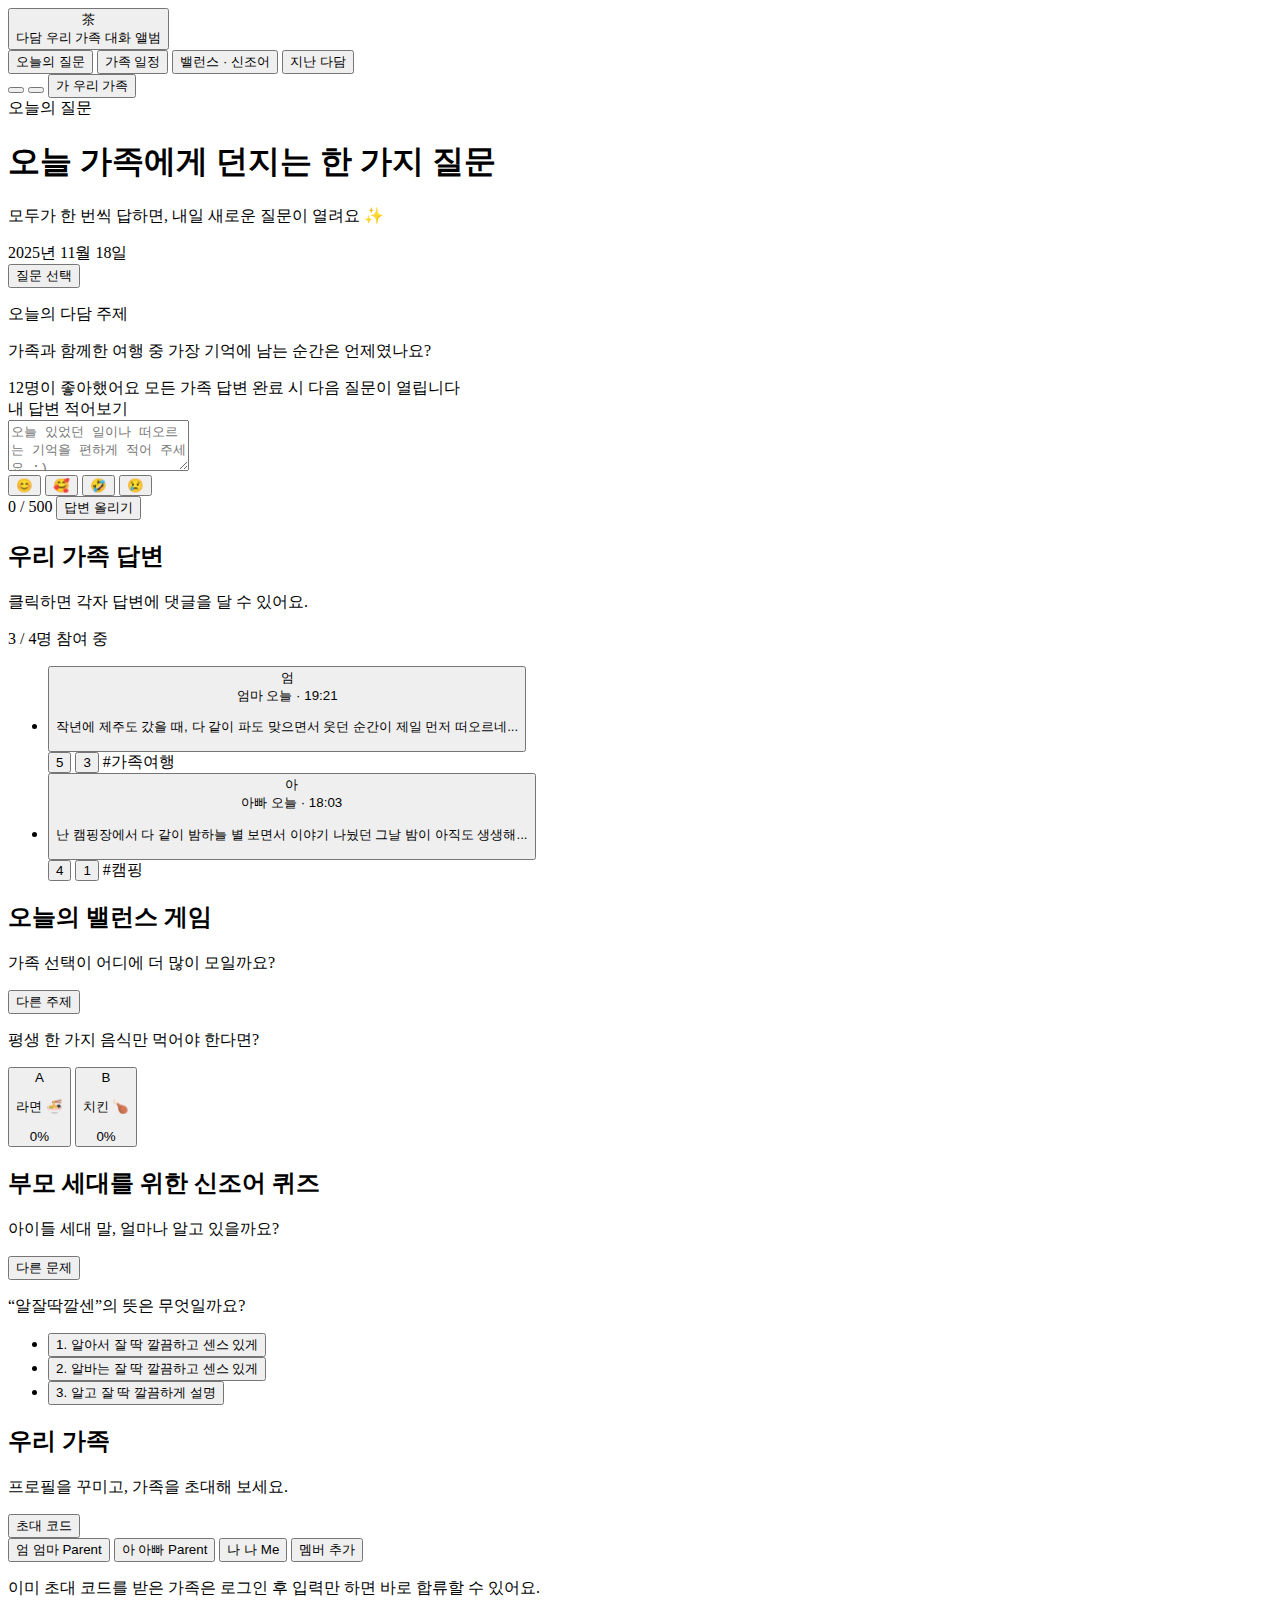
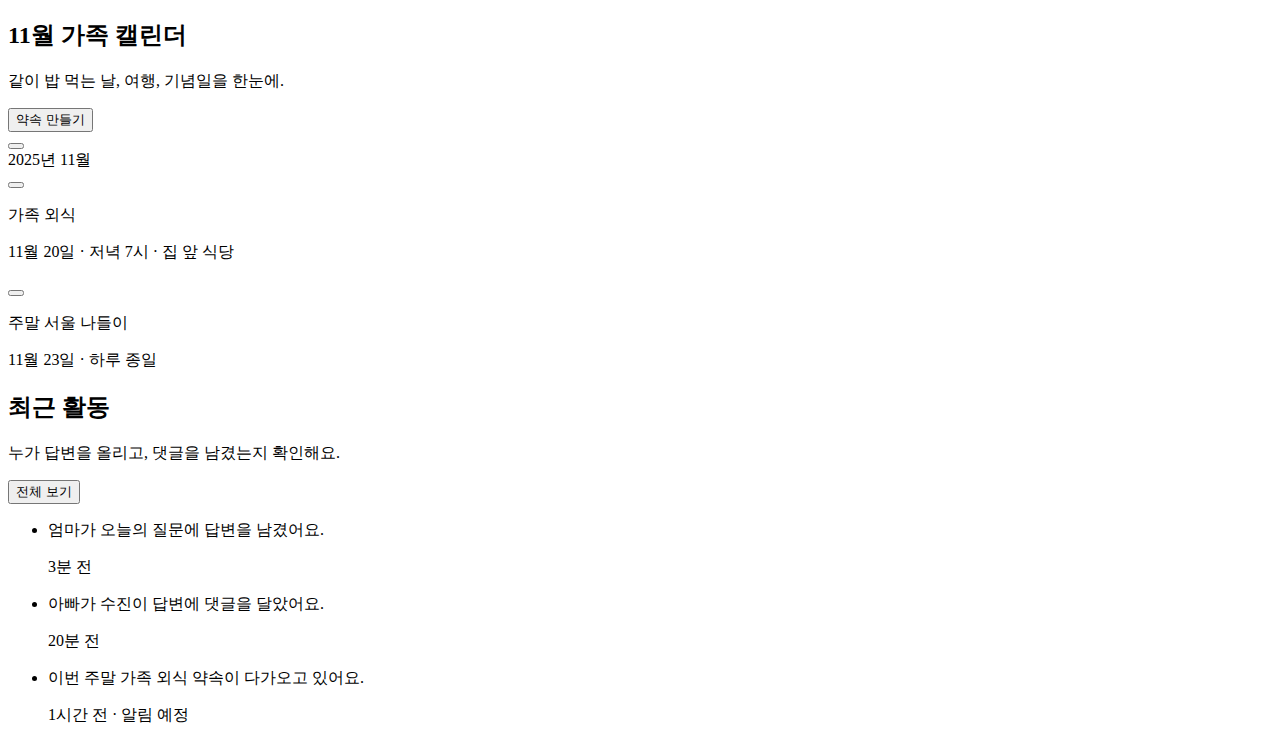
<file: src/main/resources/templates/index.html>
<!DOCTYPE html>
<html lang="ko" xmlns:th="http://www.thymeleaf.org">
<head xmlns:th="http://www.thymeleaf.org">
    <meta charset="UTF-8" />
    <title>다담 · 가족 대화/약속 플랫폼</title>
    <meta name="viewport" content="width=device-width, initial-scale=1.0" />

    <!-- Base & layout & components & widgets -->
    <link rel="stylesheet" th:href="@{/css/familyhub.base.css}" />
    <link rel="stylesheet" th:href="@{/css/familyhub.layout.css}" />
    <link rel="stylesheet" th:href="@{/css/familyhub.components.css}" />
    <link rel="stylesheet" th:href="@{/css/familyhub.widgets.css}" />
</head>
<body class="fh-body theme-light">
<div class="app">

    <!-- ================= HEADER ================= -->
    <header class="header">
        <div class="header-left">
            <button class="logo-chip" type="button">
                <span class="logo-mark">茶</span>
                <div class="logo-text">
                    <span class="logo-title">다담</span>
                    <span class="logo-subtitle">우리 가족 대화 앨범</span>
                </div>
            </button>

            <nav class="main-nav" aria-label="다담 주요 메뉴">
                <button class="nav-pill is-active" data-view="home" type="button">
                    오늘의 질문
                </button>
                <button class="nav-pill" data-view="calendar" type="button">
                    가족 일정
                </button>
                <button class="nav-pill" data-view="games" type="button">
                    밸런스 · 신조어
                </button>
                <button class="nav-pill" data-view="archive" type="button">
                    지난 다담
                </button>
            </nav>
        </div>

        <div class="header-right">
            <button class="header-icon-btn" id="open-notifications" type="button" aria-label="알림 열기">
                <span class="fh-icon-bell"></span>
                <span class="badge-dot" id="notification-badge"></span>
            </button>

            <button class="header-icon-btn" id="open-auth" type="button" aria-label="로그인/회원 관리">
                <span class="fh-icon-user"></span>
            </button>

            <button class="avatar-chip" id="open-profile" type="button">
          <span class="avatar avatar-sm" id="current-avatar">
            <span class="avatar-initial">가</span>
          </span>
                <span class="avatar-name" id="current-username">우리 가족</span>
                <span class="fh-icon-chevron-down"></span>
            </button>
        </div>
    </header>

    <!-- ================= MAIN LAYOUT ================= -->
    <main class="main-layout">
        <!-- ====== MAIN COLUMN ====== -->
        <section class="main-column">

            <!-- 오늘의 질문 / 답변 입력 -->
            <section class="card card-hero" aria-labelledby="today-question-title">
                <header class="card-header">
                    <div class="card-header-left">
                        <span class="pill pill-soft">오늘의 질문</span>
                        <div class="card-title-wrap">
                            <h1 class="card-title" id="today-question-title">
                                오늘 가족에게 던지는 한 가지 질문
                            </h1>
                            <p class="card-subtitle">
                                모두가 한 번씩 답하면, 내일 새로운 질문이 열려요 ✨
                            </p>
                        </div>
                    </div>
                    <div class="card-header-right">
                        <div class="date-badge">
                            <span id="today-label">2025년 11월 18일</span>
                        </div>
                        <button class="ghost-icon-btn" id="open-question-archive" type="button">
                            <span class="fh-icon-calendar"></span>
                            <span>질문 선택</span>
                        </button>
                    </div>
                </header>

                <div class="question-main">
                    <div class="question-text-wrap">
                        <p class="question-tagline">
                            오늘의 다담 주제
                        </p>
                        <p class="question-text" id="today-question-text" data-question-id="">
                            가족과 함께한 여행 중 가장 기억에 남는 순간은 언제였나요?
                        </p>
                        <div class="question-meta">
                <span class="chip chip-soft">
                  <span class="fh-icon-heart-small"></span>
                  <span id="question-like-count">12</span>명이 좋아했어요
                </span>
                            <span class="chip chip-outline">
                  모든 가족 답변 완료 시 다음 질문이 열립니다
                </span>
                        </div>
                    </div>

                    <form class="answer-form" id="answer-form">
                        <label class="field-label" for="answer-input">
                            내 답변 적어보기
                        </label>
                        <div class="textarea-shell">
                <textarea
                        id="answer-input"
                        class="textarea"
                        rows="3"
                        placeholder="오늘 있었던 일이나 떠오르는 기억을 편하게 적어 주세요 :)"
                ></textarea>
                            <div class="textarea-footer">
                                <div class="emoji-row">
                                    <button type="button" class="emoji-chip" data-emoji="😊">😊</button>
                                    <button type="button" class="emoji-chip" data-emoji="🥰">🥰</button>
                                    <button type="button" class="emoji-chip" data-emoji="🤣">🤣</button>
                                    <button type="button" class="emoji-chip" data-emoji="😢">😢</button>
                                </div>
                                <div class="answer-actions">
                                    <span class="length-hint" id="answer-length-hint">0 / 500</span>
                                    <button class="btn btn-primary" type="submit">
                                        답변 올리기
                                    </button>
                                </div>
                            </div>
                        </div>
                    </form>
                </div>
            </section>

            <!-- 가족 답변 리스트 -->
            <section class="card card-answers" aria-label="가족 답변">
                <header class="card-header">
                    <div class="card-header-left">
                        <h2 class="card-title">우리 가족 답변</h2>
                        <p class="card-subtitle">
                            클릭하면 각자 답변에 댓글을 달 수 있어요.
                        </p>
                    </div>
                    <div class="card-header-right">
              <span class="pill pill-soft" id="answer-progress-pill">
                3 / 4명 참여 중
              </span>
                    </div>
                </header>

                <ul class="answer-list" id="answer-list">
                    <!-- 예시 아이템 -->
                    <li class="answer-item" data-answer-id="1">
                        <button class="answer-main" type="button">
                            <div class="answer-user">
                  <span class="avatar avatar-sm avatar-soft">
                    <span class="avatar-initial">엄</span>
                  </span>
                                <div class="answer-user-text">
                                    <span class="answer-name">엄마</span>
                                    <span class="answer-time">오늘 · 19:21</span>
                                </div>
                            </div>
                            <p class="answer-preview">
                                작년에 제주도 갔을 때, 다 같이 파도 맞으면서 웃던 순간이 제일 먼저 떠오르네...
                            </p>
                        </button>
                        <div class="answer-meta">
                            <button class="meta-btn like-btn" type="button">
                                <span class="fh-icon-heart"></span>
                                <span class="meta-count">5</span>
                            </button>
                            <button class="meta-btn comment-btn" type="button">
                                <span class="fh-icon-comment"></span>
                                <span class="meta-count">3</span>
                            </button>
                            <span class="meta-tag">#가족여행</span>
                        </div>
                    </li>

                    <li class="answer-item" data-answer-id="2">
                        <button class="answer-main" type="button">
                            <div class="answer-user">
                  <span class="avatar avatar-sm avatar-soft">
                    <span class="avatar-initial">아</span>
                  </span>
                                <div class="answer-user-text">
                                    <span class="answer-name">아빠</span>
                                    <span class="answer-time">오늘 · 18:03</span>
                                </div>
                            </div>
                            <p class="answer-preview">
                                난 캠핑장에서 다 같이 밤하늘 별 보면서 이야기 나눴던 그날 밤이 아직도 생생해...
                            </p>
                        </button>
                        <div class="answer-meta">
                            <button class="meta-btn like-btn" type="button">
                                <span class="fh-icon-heart"></span>
                                <span class="meta-count">4</span>
                            </button>
                            <button class="meta-btn comment-btn" type="button">
                                <span class="fh-icon-comment"></span>
                                <span class="meta-count">1</span>
                            </button>
                            <span class="meta-tag">#캠핑</span>
                        </div>
                    </li>

                    <!-- 실제 데이터는 dadam.answers.js에서 렌더링 -->
                </ul>
            </section>

            <!-- 밸런스 게임 + 신조어 퀴즈 영역 -->
            <section class="cards-row">
                <!-- 밸런스 게임 -->
                <section class="card card-balance" aria-label="오늘의 밸런스 게임">
                    <header class="card-header">
                        <div class="card-header-left">
                            <h2 class="card-title">오늘의 밸런스 게임</h2>
                            <p class="card-subtitle">
                                가족 선택이 어디에 더 많이 모일까요?
                            </p>
                        </div>
                        <button class="ghost-icon-btn" id="regen-balance" type="button">
                            <span class="fh-icon-refresh"></span>
                            <span>다른 주제</span>
                        </button>
                    </header>

                    <div class="balance-body" id="balance-game" data-game-id="">
                        <p class="balance-question" id="balance-question">
                            평생 한 가지 음식만 먹어야 한다면?
                        </p>

                        <div class="balance-options">
                            <button
                                    class="balance-option"
                                    type="button"
                                    data-choice="A"
                            >
                                <div class="balance-label">A</div>
                                <p class="balance-text">라면 🍜</p>
                                <div class="balance-result">
                                    <div class="balance-bar" data-bar="A"></div>
                                    <span class="balance-percent" data-percent="A">0%</span>
                                </div>
                                <div class="balance-avatars" data-avatars="A"></div>
                            </button>

                            <button
                                    class="balance-option"
                                    type="button"
                                    data-choice="B"
                            >
                                <div class="balance-label">B</div>
                                <p class="balance-text">치킨 🍗</p>
                                <div class="balance-result">
                                    <div class="balance-bar" data-bar="B"></div>
                                    <span class="balance-percent" data-percent="B">0%</span>
                                </div>
                                <div class="balance-avatars" data-avatars="B"></div>
                            </button>
                        </div>
                    </div>
                </section>

                <!-- 신조어 퀴즈 -->
                <section class="card card-quiz" aria-label="부모 세대를 위한 신조어 퀴즈">
                    <header class="card-header">
                        <div class="card-header-left">
                            <h2 class="card-title">부모 세대를 위한 신조어 퀴즈</h2>
                            <p class="card-subtitle">
                                아이들 세대 말, 얼마나 알고 있을까요?
                            </p>
                        </div>
                        <button class="ghost-icon-btn" id="regen-quiz" type="button">
                            <span class="fh-icon-refresh"></span>
                            <span>다른 문제</span>
                        </button>
                    </header>

                    <div class="quiz-body" id="slang-quiz" data-quiz-id="">
                        <p class="quiz-question" id="quiz-question">
                            “알잘딱깔센”의 뜻은 무엇일까요?
                        </p>
                        <ul class="quiz-options" id="quiz-options">
                            <li>
                                <button class="quiz-option" type="button" data-index="0">
                                    1. 알아서 잘 딱 깔끔하고 센스 있게
                                </button>
                            </li>
                            <li>
                                <button class="quiz-option" type="button" data-index="1">
                                    2. 알바는 잘 딱 깔끔하고 센스 있게
                                </button>
                            </li>
                            <li>
                                <button class="quiz-option" type="button" data-index="2">
                                    3. 알고 잘 딱 깔끔하게 설명
                                </button>
                            </li>
                        </ul>
                        <p class="quiz-feedback" id="quiz-feedback" aria-live="polite"></p>
                    </div>
                </section>
            </section>
        </section>

        <!-- ====== SIDEBAR ====== -->
        <aside class="sidebar" aria-label="가족 정보 및 일정 사이드바">

            <!-- 가족 멤버 / 초대 -->
            <section class="card card-family">
                <header class="card-header">
                    <div class="card-header-left">
                        <h2 class="card-title">우리 가족</h2>
                        <p class="card-subtitle">
                            프로필을 꾸미고, 가족을 초대해 보세요.
                        </p>
                    </div>
                    <button class="btn btn-ghost" id="open-invite" type="button">
                        초대 코드
                    </button>
                </header>

                <div class="family-grid" id="family-grid">
                    <!-- 예시 멤버 -->
                    <button class="family-cell" type="button" data-user-id="mom">
              <span class="avatar avatar-md">
                <span class="avatar-initial">엄</span>
              </span>
                        <span class="family-name">엄마</span>
                        <span class="family-role-badge">Parent</span>
                    </button>

                    <button class="family-cell" type="button" data-user-id="dad">
              <span class="avatar avatar-md">
                <span class="avatar-initial">아</span>
              </span>
                        <span class="family-name">아빠</span>
                        <span class="family-role-badge">Parent</span>
                    </button>

                    <button class="family-cell" type="button" data-user-id="me">
              <span class="avatar avatar-md avatar-accent">
                <span class="avatar-initial">나</span>
              </span>
                        <span class="family-name">나</span>
                        <span class="family-role-badge">Me</span>
                    </button>

                    <button class="family-cell family-add" id="family-add-btn" type="button">
              <span class="avatar avatar-md avatar-dashed">
                <span class="fh-icon-plus"></span>
              </span>
                        <span class="family-name">멤버 추가</span>
                    </button>
                </div>

                <p class="family-hint">
                    이미 초대 코드를 받은 가족은 로그인 후 입력만 하면 바로 합류할 수 있어요.
                </p>
            </section>

            <!-- 캘린더 + 일정 -->
            <section class="card card-calendar">
                <header class="card-header">
                    <div class="card-header-left">
                        <h2 class="card-title">11월 가족 캘린더</h2>
                        <p class="card-subtitle">
                            같이 밥 먹는 날, 여행, 기념일을 한눈에.
                        </p>
                    </div>
                    <button class="btn btn-primary btn-sm" id="open-schedule-modal" type="button">
                        약속 만들기
                    </button>
                </header>

                <div class="calendar-shell">
                    <div class="calendar-header">
                        <button class="ghost-icon-btn" id="calendar-prev" type="button" aria-label="이전 달">
                            <span class="fh-icon-chevron-left"></span>
                        </button>
                        <div class="calendar-title" id="calendar-title">2025년 11월</div>
                        <button class="ghost-icon-btn" id="calendar-next" type="button" aria-label="다음 달">
                            <span class="fh-icon-chevron-right"></span>
                        </button>
                    </div>
                    <div class="calendar-grid" id="calendar-grid">
                        <!-- dadam.ui.js에서 11월 달력 렌더링 -->
                    </div>
                </div>

                <div class="event-list" id="event-list">
                    <!-- 예시 일정 -->
                    <article class="event-item">
                        <div class="event-dot event-type-dinner"></div>
                        <div class="event-text">
                            <p class="event-title">가족 외식</p>
                            <p class="event-meta">11월 20일 · 저녁 7시 · 집 앞 식당</p>
                        </div>
                        <button class="ghost-icon-btn event-remind-btn" type="button">
                            <span class="fh-icon-bell-small"></span>
                        </button>
                    </article>
                    <article class="event-item">
                        <div class="event-dot event-type-trip"></div>
                        <div class="event-text">
                            <p class="event-title">주말 서울 나들이</p>
                            <p class="event-meta">11월 23일 · 하루 종일</p>
                        </div>
                    </article>
                </div>
            </section>

            <!-- 최근 활동 / 알림 미리보기 -->
            <section class="card card-activity">
                <header class="card-header">
                    <div class="card-header-left">
                        <h2 class="card-title">최근 활동</h2>
                        <p class="card-subtitle">
                            누가 답변을 올리고, 댓글을 남겼는지 확인해요.
                        </p>
                    </div>
                    <button class="ghost-icon-btn" id="open-notifications-from-card" type="button">
                        <span>전체 보기</span>
                        <span class="fh-icon-chevron-right"></span>
                    </button>
                </header>

                <ul class="activity-list" id="activity-list">
                    <li class="activity-item">
                        <span class="activity-icon activity-type-answer"></span>
                        <div class="activity-text">
                            <p class="activity-title">엄마가 오늘의 질문에 답변을 남겼어요.</p>
                            <p class="activity-meta">3분 전</p>
                        </div>
                    </li>
                    <li class="activity-item">
                        <span class="activity-icon activity-type-comment"></span>
                        <div class="activity-text">
                            <p class="activity-title">아빠가 수진이 답변에 댓글을 달았어요.</p>
                            <p class="activity-meta">20분 전</p>
                        </div>
                    </li>
                    <li class="activity-item">
                        <span class="activity-icon activity-type-event"></span>
                        <div class="activity-text">
                            <p class="activity-title">이번 주말 가족 외식 약속이 다가오고 있어요.</p>
                            <p class="activity-meta">1시간 전 · 알림 예정</p>
                        </div>
                    </li>
                </ul>
            </section>
        </aside>
    </main>
</div>

<!-- ================= MODALS ================= -->

<!-- ... 위에서 작성한 모달 코드 전부 동일 ... -->

<!-- ================= SCRIPTS ================= -->
<script th:src="@{/js/dadam.core.js}"></script>
<script th:src="@{/js/dadam.profiles-games.js}"></script>
<script th:src="@{/js/dadam.answers.js}"></script>
<script th:src="@{/js/dadam.ui.js}"></script>

</body>
</html>
</file>
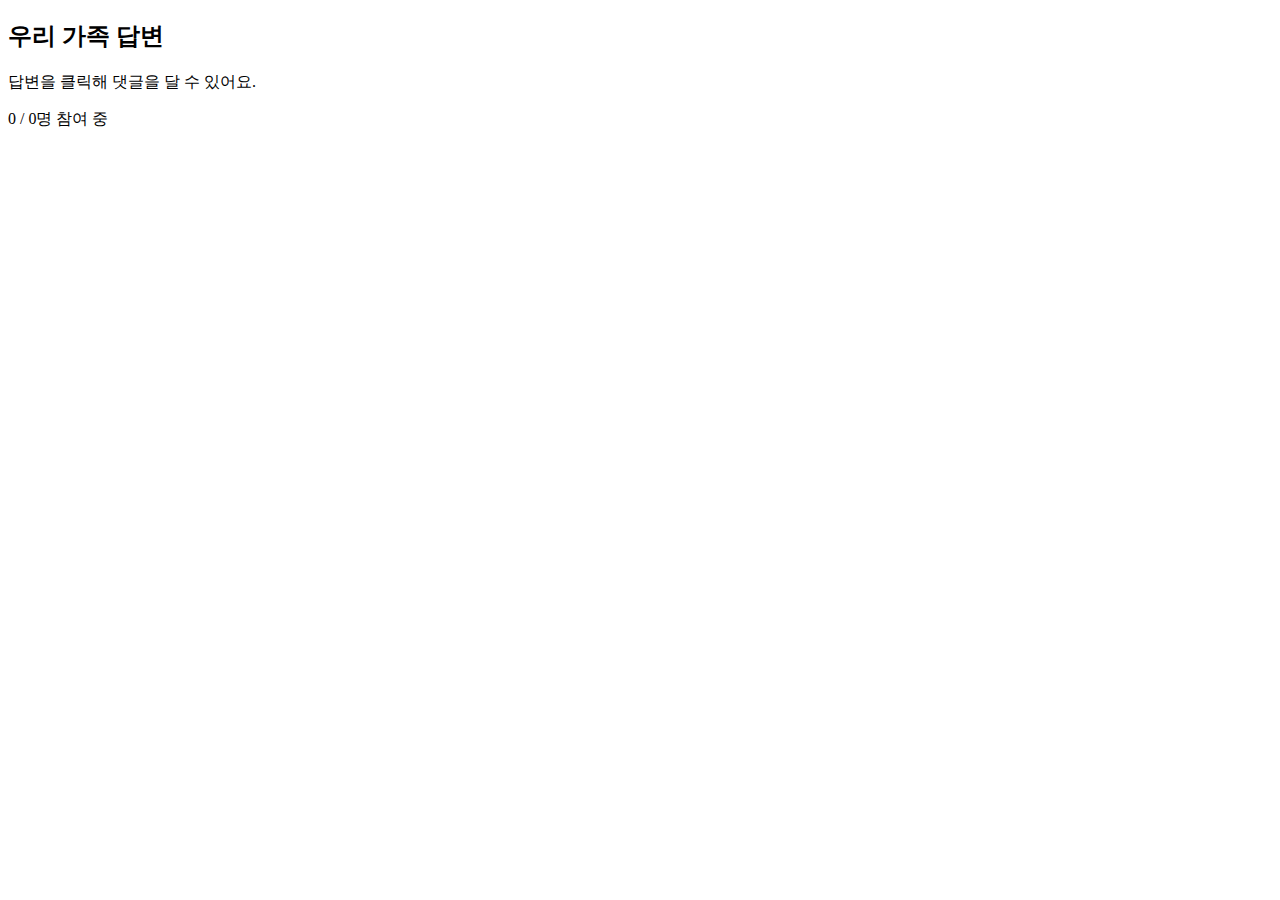
<file: src/main/resources/templates/fragments/answers.html>
<!DOCTYPE html>
<html xmlns:th="http://www.thymeleaf.org">
<body>
<section class="card card-answers"
         aria-label="가족 답변"
         th:fragment="answers-card">

    <header class="card-header">
        <div class="card-header-left">
            <h2 class="card-title">우리 가족 답변</h2>
            <p class="card-subtitle">
                답변을 클릭해 댓글을 달 수 있어요.
            </p>
        </div>
        <div class="card-header-right">
            <span class="pill pill-soft" id="answer-progress-pill">
                0 / 0명 참여 중
            </span>
        </div>
    </header>

    <!-- ✅ 실제 데이터는 dadam.answers.js가 렌더링 -->
    <ul class="answer-list" id="answer-list"></ul>
</section>
</body>
</html>
</file>
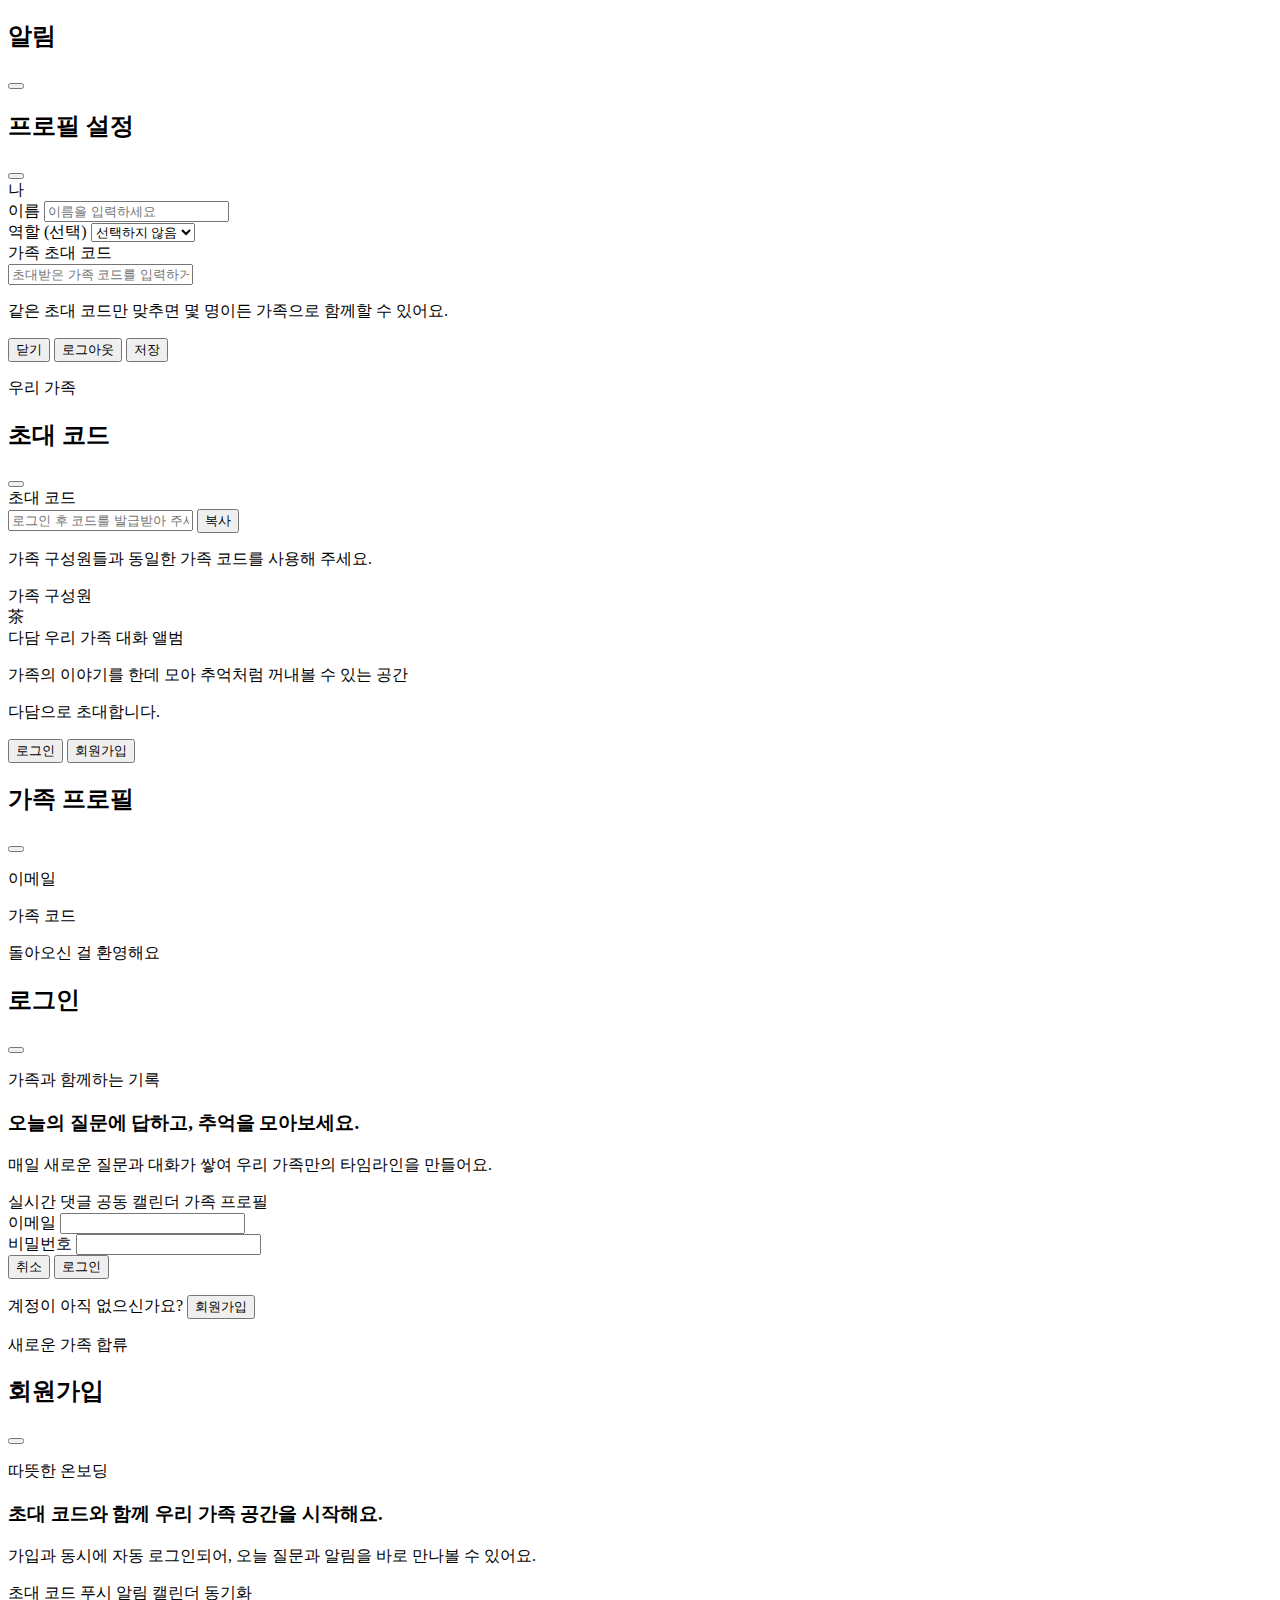
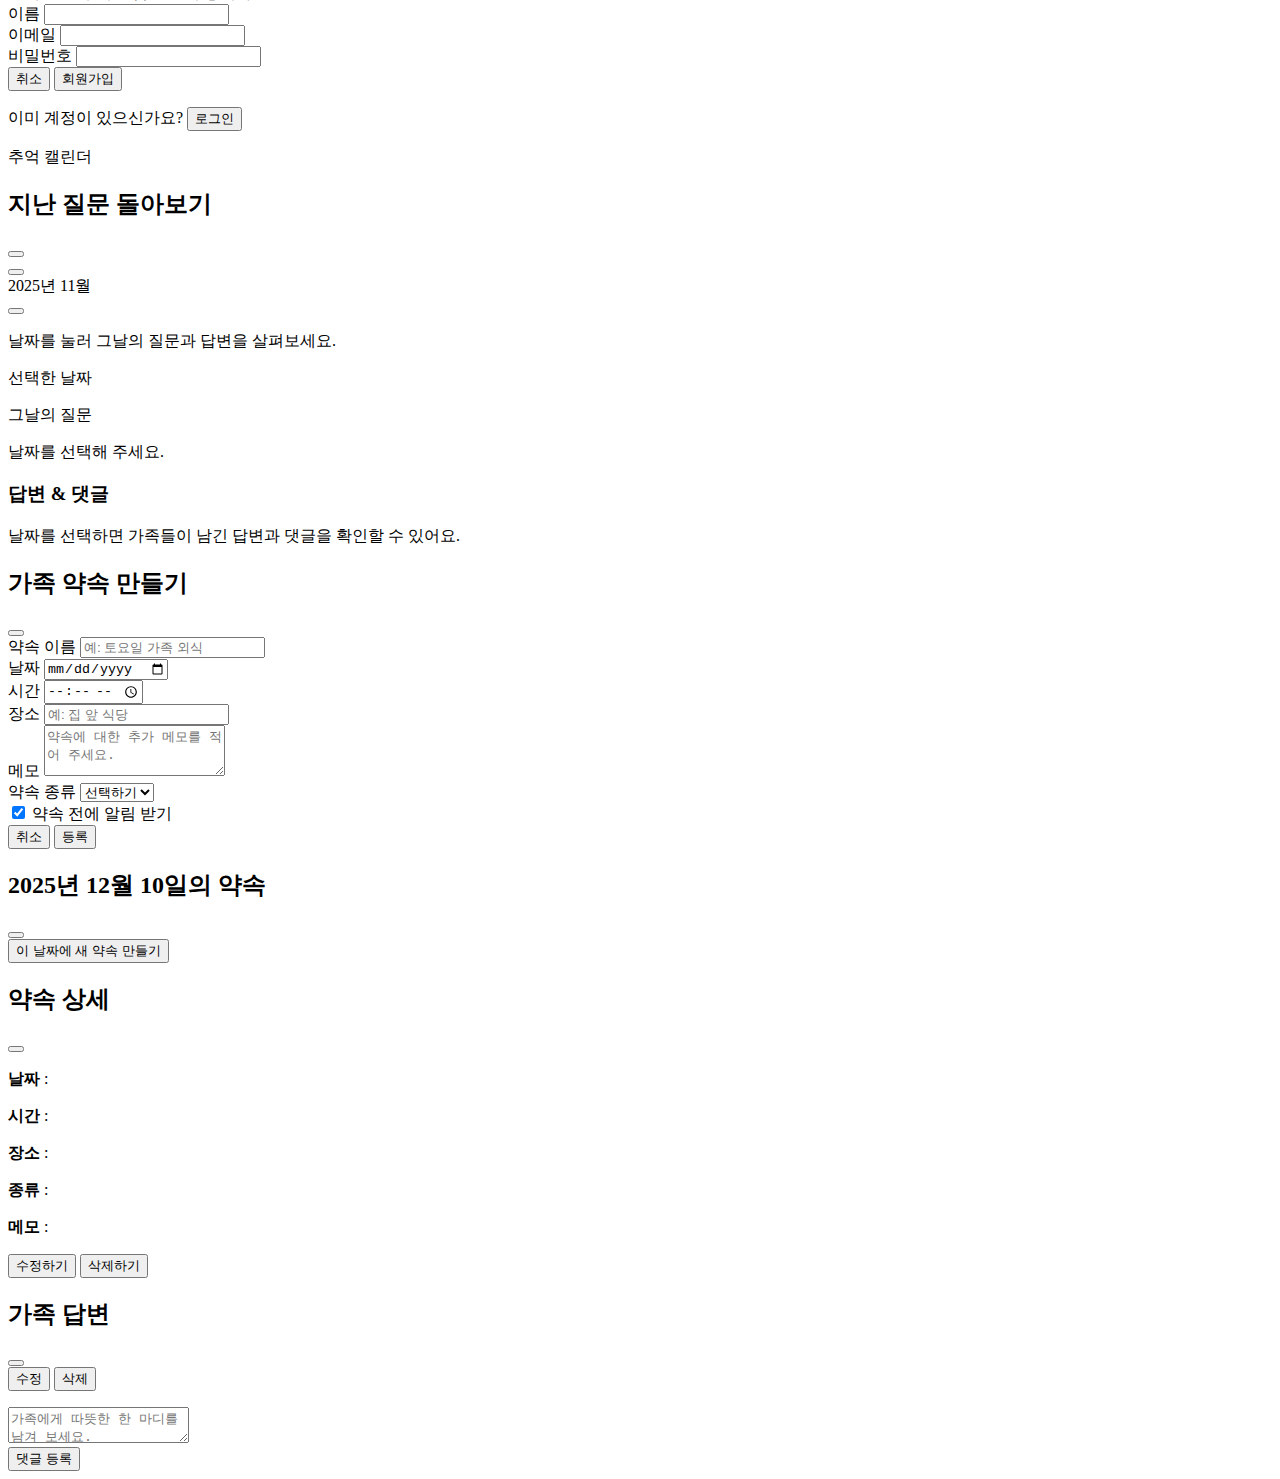
<file: src/main/resources/templates/fragments/modals.html>
<!DOCTYPE html>
<html xmlns:th="http://www.thymeleaf.org">
<body>
<div th:fragment="modals">

    <!-- 🔔 알림 모달 -->
    <div id="modal-notifications" class="modal-backdrop">
        <div class="modal">
            <header class="modal-header">
                <h2 class="modal-title">알림</h2>
                <button class="ghost-icon-btn" type="button" data-close-modal="modal-notifications">
                    <span class="fh-icon-close"></span>
                </button>
            </header>
            <div class="modal-body">
                <ul class="notification-list" id="notification-list">
                    <!-- dadam.core.js 에서 렌더링 -->
                </ul>
            </div>
        </div>
    </div>

    <!-- 👤 프로필 / 마이페이지 모달 -->
    <div id="modal-profile" class="modal-backdrop">
        <div class="modal">
            <header class="modal-header">
                <h2 class="modal-title">프로필 설정</h2>
                <button class="ghost-icon-btn" type="button" data-close-modal="modal-profile">
                    <span class="fh-icon-close"></span>
                </button>
            </header>
            <div class="modal-body">
                <form id="profile-form">
                    <div class="profile-avatar-section">
                        <!-- ✅ JS에서 사용하는 아바타 프리뷰 -->
                        <div class="avatar avatar-lg avatar-soft" id="profile-avatar-preview">
                            <span class="avatar-initial">나</span>
                        </div>
                    </div>

                    <div class="field-group">
                        <label class="field-label" for="profile-name-input">이름</label>
                        <input id="profile-name-input"
                               class="input"
                               type="text"
                               placeholder="이름을 입력하세요" />
                    </div>

                    <div class="field-group">
                        <label class="field-label" for="profile-role-input">역할 (선택)</label>
                        <select id="profile-role-input" class="select">
                            <option value="">선택하지 않음</option>
                            <option value="grandparent">조부모</option>
                            <option value="parent">부모</option>
                            <option value="child">자녀</option>
                        </select>
                    </div>

                    <!-- 👨‍👩‍👧 가족 코드 입력 영역 -->
                    <div class="field-group">
                        <div class="field-row" style="justify-content: space-between; align-items: center;">
                            <label class="field-label" for="family-code-input">가족 초대 코드</label>
                            <span class="helper-text" id="family-code-display"></span>
                        </div>
                        <div class="field-row">
                            <input
                                    id="family-code-input"
                                    class="input"
                                    type="text"
                                    placeholder="초대받은 가족 코드를 입력하거나 수정하세요"
                                    autocomplete="off"
                            />
                        </div>
                        <p class="helper-text">같은 초대 코드만 맞추면 몇 명이든 가족으로 함께할 수 있어요.</p>
                    </div>

                    <div class="modal-footer">
                        <button class="btn btn-ghost" type="button" data-close-modal="modal-profile">닫기</button>
                        <button class="btn btn-ghost" type="button" id="logout-btn">로그아웃</button>
                        <button class="btn btn-primary" type="submit">저장</button>
                    </div>
                </form>
            </div>
        </div>
    </div>

    <!-- 👪 우리 가족 초대 코드 / 멤버 모달 -->
    <div id="modal-invite" class="modal-backdrop">
        <div class="modal">
            <header class="modal-header">
                <div>
                    <p class="modal-eyebrow">우리 가족</p>
                    <h2 class="modal-title">초대 코드</h2>
                </div>
                <button class="ghost-icon-btn" type="button" data-close-modal="modal-invite">
                    <span class="fh-icon-close"></span>
                </button>
            </header>
            <div class="modal-body">
                <div class="field-group">
                    <label class="field-label" for="invite-code-value">초대 코드</label>
                    <div class="field-row">
                        <input
                                id="invite-code-value"
                                class="input"
                                type="text"
                                readonly
                                value=""
                                placeholder="로그인 후 코드를 발급받아 주세요"
                        />
                        <button class="btn btn-primary invite-copy-btn" type="button" id="copy-invite-code">복사</button>
                    </div>
                    <p class="helper-text">가족 구성원들과 동일한 가족 코드를 사용해 주세요.</p>
                </div>

                <div class="field-group">
                    <div class="field-row" style="justify-content: space-between; align-items: center;">
                        <label class="field-label" style="margin: 0;">가족 구성원</label>
                        <span class="helper-text" id="invite-family-count"></span>
                    </div>
                    <div class="family-grid" id="invite-family-list">
                        <!-- JS에서 렌더링 -->
                    </div>
                </div>
            </div>
        </div>
    </div>

    <!-- ✨ 다담 인트로 / 로고 모달 -->
    <div id="modal-intro" class="modal-backdrop">
        <div class="modal intro-modal">
            <div class="intro-hero">
                <div class="logo-badge">
                    <span class="logo-mark">茶</span>
                    <div class="logo-text">
                        <span class="logo-title">다담</span>
                        <span class="logo-subtitle">우리 가족 대화 앨범</span>
                    </div>
                </div>
                <p class="intro-tagline">
                    가족의 이야기를 한데 모아 추억처럼 꺼내볼 수 있는 공간
                </p>
                <p class="intro-tagline">
                    다담으로 초대합니다.
                </p>
            </div>
            <div class="intro-actions">
                <button class="btn btn-primary" type="button" id="intro-login-btn">로그인</button>
                <button class="btn btn-ghost" type="button" id="intro-signup-btn">회원가입</button>
            </div>
        </div>
    </div>

    <!-- 👤 가족 프로필 상세 모달 -->
    <div id="modal-family-profile" class="modal-backdrop">
        <div class="modal">
            <header class="modal-header">
                <h2 class="modal-title">가족 프로필</h2>
                <button class="ghost-icon-btn" type="button" data-close-modal="modal-family-profile">
                    <span class="fh-icon-close"></span>
                </button>
            </header>
            <div class="modal-body">
                <div class="family-profile-hero">
                    <div class="profile-avatar-section" id="family-profile-avatar">
                        <!-- JS 렌더링 -->
                    </div>
                    <div class="family-profile-hero-text">
                        <p class="family-profile-name" id="family-profile-name"></p>
                        <span class="family-profile-role-chip" id="family-profile-role"></span>
                    </div>
                </div>

                <div class="profile-info-grid">
                    <div class="info-card">
                        <p class="info-label">이메일</p>
                        <p class="info-value" id="family-profile-email"></p>
                    </div>
                    <div class="info-card">
                        <p class="info-label">가족 코드</p>
                        <p class="info-value" id="family-profile-code"></p>
                    </div>
                </div>
            </div>
        </div>
    </div>

    <!-- 🔐 로그인 모달 -->
    <div id="modal-login" class="modal-backdrop">
        <div class="modal auth-modal">
            <header class="modal-header auth-modal-header">
                <div>
                    <p class="modal-eyebrow">돌아오신 걸 환영해요</p>
                    <h2 class="modal-title">로그인</h2>
                </div>
                <button class="ghost-icon-btn" type="button" data-close-modal="modal-login">
                    <span class="fh-icon-close"></span>
                </button>
            </header>

            <div class="modal-body auth-modal-body">
                <div class="auth-grid">
                    <div class="auth-highlight">
                        <div class="glow-dot"></div>
                        <p class="auth-tag">가족과 함께하는 기록</p>
                        <h3 class="auth-headline">오늘의 질문에 답하고, 추억을 모아보세요.</h3>
                        <p class="auth-subtext">
                            매일 새로운 질문과 대화가 쌓여 우리 가족만의 타임라인을 만들어요.
                        </p>
                        <div class="auth-badges">
                            <span class="pill pill-soft">실시간 댓글</span>
                            <span class="pill pill-soft">공동 캘린더</span>
                            <span class="pill pill-soft">가족 프로필</span>
                        </div>
                    </div>

                    <div class="auth-form">
                        <div class="auth-feedback" id="login-feedback" hidden></div>
                        <form id="login-form">
                            <div class="field-group">
                                <label class="field-label" for="login-email">이메일</label>
                                <input id="login-email" class="input" type="email" name="email" autocomplete="username" required />
                            </div>
                            <div class="field-group">
                                <label class="field-label" for="login-password">비밀번호</label>
                                <input id="login-password" class="input" type="password" name="password" autocomplete="current-password" required />
                            </div>
                            <div class="modal-footer auth-footer">
                                <button class="btn btn-ghost" id="login-cancel-btn" type="button" data-close-modal="modal-login">취소</button>
                                <button class="btn btn-primary" type="submit">로그인</button>
                            </div>
                        </form>

                        <p class="auth-helper-text">
                            계정이 아직 없으신가요?
                            <button type="button" class="link-button" id="go-signup-link">회원가입</button>
                        </p>
                    </div>
                </div>
            </div>
        </div>
    </div>

    <!-- 🆕 회원가입 모달 -->
    <div id="modal-signup" class="modal-backdrop">
        <div class="modal auth-modal">
            <header class="modal-header auth-modal-header">
                <div>
                    <p class="modal-eyebrow">새로운 가족 합류</p>
                    <h2 class="modal-title">회원가입</h2>
                </div>
                <button class="ghost-icon-btn" type="button" data-close-modal="modal-signup">
                    <span class="fh-icon-close"></span>
                </button>
            </header>

            <div class="modal-body auth-modal-body">
                <div class="auth-grid">
                    <div class="auth-highlight">
                        <div class="glow-dot"></div>
                        <p class="auth-tag">따뜻한 온보딩</p>
                        <h3 class="auth-headline">초대 코드와 함께 우리 가족 공간을 시작해요.</h3>
                        <p class="auth-subtext">
                            가입과 동시에 자동 로그인되어, 오늘 질문과 알림을 바로 만나볼 수 있어요.
                        </p>
                        <div class="auth-badges">
                            <span class="pill pill-soft">초대 코드</span>
                            <span class="pill pill-soft">푸시 알림</span>
                            <span class="pill pill-soft">캘린더 동기화</span>
                        </div>
                    </div>

                    <div class="auth-form">
                        <div class="auth-feedback" id="signup-feedback" hidden></div>
                        <form id="signup-form">
                            <div class="field-group">
                                <label class="field-label" for="signup-name">이름</label>
                                <input id="signup-name" class="input" type="text" name="name" autocomplete="name" required />
                            </div>
                            <div class="field-group">
                                <label class="field-label" for="signup-email">이메일</label>
                                <input id="signup-email" class="input" type="email" name="email" autocomplete="email" required />
                            </div>
                            <div class="field-group">
                                <label class="field-label" for="signup-password">비밀번호</label>
                                <input id="signup-password" class="input" type="password" name="password" autocomplete="new-password" required />
                            </div>
                            <div class="modal-footer auth-footer">
                                <button class="btn btn-ghost" id="signup-cancel-btn" type="button" data-close-modal="modal-signup">취소</button>
                                <button class="btn btn-primary" type="submit">회원가입</button>
                            </div>
                        </form>

                        <p class="auth-helper-text">
                            이미 계정이 있으신가요?
                            <button type="button" class="link-button" id="go-login-link">로그인</button>
                        </p>
                    </div>
                </div>
            </div>
        </div>
    </div>

    <!-- 🗂️ 과거 질문/답변 아카이브 모달 -->
    <div id="modal-question-archive" class="modal-backdrop">
        <div class="modal modal-wide">
            <header class="modal-header">
                <div>
                    <p class="modal-eyebrow">추억 캘린더</p>
                    <h2 class="modal-title">지난 질문 돌아보기</h2>
                </div>
                <button class="ghost-icon-btn" type="button" data-close-modal="modal-question-archive">
                    <span class="fh-icon-close"></span>
                </button>
            </header>

            <div class="modal-body archive-body">
                <div class="archive-calendar">
                    <div class="calendar-header">
                        <button class="ghost-icon-btn" id="archive-calendar-prev" type="button" aria-label="이전 달">
                            <span class="fh-icon-chevron-left"></span>
                        </button>
                        <div class="calendar-title" id="archive-calendar-title">2025년 11월</div>
                        <button class="ghost-icon-btn" id="archive-calendar-next" type="button" aria-label="다음 달">
                            <span class="fh-icon-chevron-right"></span>
                        </button>
                    </div>
                    <div class="calendar-grid" id="archive-calendar-grid"></div>
                    <p class="helper-text">날짜를 눌러 그날의 질문과 답변을 살펴보세요.</p>
                </div>

                <div class="archive-panel">
                    <div class="archive-panel-header">
                        <p class="field-label">선택한 날짜</p>
                        <p class="field-value" id="archive-selected-date"></p>
                    </div>
                    <div class="archive-question-box">
                        <p class="pill pill-soft">그날의 질문</p>
                        <p class="archive-question" id="archive-question-text">날짜를 선택해 주세요.</p>
                    </div>
                    <div class="archive-answers">
                        <div class="archive-answers-header">
                            <h3 class="card-title">답변 &amp; 댓글</h3>
                            <p class="helper-text" id="archive-answer-count"></p>
                        </div>
                        <ul class="answer-list" id="archive-answer-list"></ul>
                        <div class="empty-placeholder" id="archive-empty-state">
                            날짜를 선택하면 가족들이 남긴 답변과 댓글을 확인할 수 있어요.
                        </div>
                    </div>
                </div>
            </div>
        </div>
    </div>

    <!-- 📅 약속 만들기 모달 -->
    <div id="modal-schedule" class="modal-backdrop">
        <div class="modal">
            <header class="modal-header">
                <h2 class="modal-title">가족 약속 만들기</h2>
                <button class="ghost-icon-btn" type="button" data-close-modal="modal-schedule">
                    <span class="fh-icon-close"></span>
                </button>
            </header>

            <div class="modal-body">
                <form id="schedule-form">
                    <!-- ✅ title: 필수 -->
                    <div class="field-group">
                        <label class="field-label" for="schedule-title">약속 이름</label>
                        <input
                                id="schedule-title"
                                name="title"
                                class="input"
                                type="text"
                                placeholder="예: 토요일 가족 외식"
                                required
                        />
                    </div>

                    <div class="field-group field-row">
                        <!-- ✅ date: 필수 -->
                        <div class="field-col">
                            <label class="field-label" for="schedule-date">날짜</label>
                            <input
                                    id="schedule-date"
                                    name="date"
                                    class="input"
                                    type="date"
                                    required
                            />
                        </div>

                        <!-- ⭕ time: 선택 -->
                        <div class="field-col">
                            <label class="field-label" for="schedule-time">시간</label>
                            <input
                                    id="schedule-time"
                                    name="time"
                                    class="input"
                                    type="time"
                            />
                        </div>
                    </div>

                    <!-- ⭕ place: 선택 -->
                    <div class="field-group">
                        <label class="field-label" for="schedule-place">장소</label>
                        <input
                                id="schedule-place"
                                name="place"
                                class="input"
                                type="text"
                                placeholder="예: 집 앞 식당"
                        />
                    </div>

                    <!-- ⭕ memo: 선택 -->
                    <div class="field-group">
                        <label class="field-label" for="schedule-memo">메모</label>
                        <textarea
                                id="schedule-memo"
                                name="memo"
                                class="textarea"
                                rows="3"
                                placeholder="약속에 대한 추가 메모를 적어 주세요."
                        ></textarea>
                    </div>

                    <!-- ⭕ type: 사용자가 직접 선택 -->
                    <div class="field-group">
                        <label class="field-label" for="schedule-type">약속 종류</label>
                        <select
                                id="schedule-type"
                                name="type"
                                class="select"
                        >
                            <option value="" selected>선택하기</option>
                            <option value="식사">식사</option>
                            <option value="여행">여행</option>
                            <option value="기타">기타</option>
                        </select>
                    </div>

                    <!-- ⭕ remind: 선택(체크/해제) -->
                    <div class="field-group">
                        <label class="checkbox">
                            <input
                                    id="schedule-remind"
                                    name="remind"
                                    type="checkbox"
                                    checked
                            />
                            <span>약속 전에 알림 받기</span>
                        </label>
                    </div>

                    <div class="modal-footer">
                        <button class="btn btn-ghost" type="button" data-close-modal="modal-schedule">취소</button>
                        <button class="btn btn-primary" type="submit">등록</button>
                    </div>
                </form>
            </div>
        </div>
    </div>

    <!-- 📅 날짜별 약속 리스트 모달 -->
    <div id="modal-day-events" class="modal-backdrop">
        <div class="modal">
            <header class="modal-header">
                <h2 class="modal-title">
                    <span id="day-events-date-label">2025년 12월 10일</span>의 약속
                </h2>
                <button class="ghost-icon-btn" type="button" data-close-modal="modal-day-events">
                    <span class="fh-icon-close"></span>
                </button>
            </header>
            <div class="modal-body">
                <div id="day-events-list">
                    <!-- dadam.ui.js에서 해당 날짜의 약속 리스트 렌더링 -->
                </div>
            </div>
            <footer class="modal-footer">
                <button class="btn btn-primary" type="button" id="day-events-create-btn">
                    이 날짜에 새 약속 만들기
                </button>
            </footer>
        </div>
    </div>

    <!-- 📌 약속 상세 모달 -->
    <div id="modal-schedule-detail" class="modal-backdrop">
        <div class="modal">
            <header class="modal-header">
                <h2 class="modal-title" id="schedule-detail-title">약속 상세</h2>
                <button class="ghost-icon-btn" type="button" data-close-modal="modal-schedule-detail">
                    <span class="fh-icon-close"></span>
                </button>
            </header>
            <div class="modal-body">
                <div class="field-group">
                    <p><strong>날짜</strong> : <span id="schedule-detail-date"></span></p>
                </div>
                <div class="field-group">
                    <p><strong>시간</strong> : <span id="schedule-detail-time"></span></p>
                </div>
                <div class="field-group">
                    <p><strong>장소</strong> : <span id="schedule-detail-place"></span></p>
                </div>
                <div class="field-group">
                    <p><strong>종류</strong> : <span id="schedule-detail-type"></span></p>
                </div>
                <div class="field-group">
                    <p><strong>메모</strong> : <span id="schedule-detail-memo"></span></p>
                </div>
            </div>
            <footer class="modal-footer">
                <button class="btn btn-ghost" type="button" id="schedule-detail-edit-btn">수정하기</button>
                <button class="btn btn-danger" type="button" id="schedule-detail-delete-btn">삭제하기</button>
            </footer>
        </div>
    </div>

    <!-- ✅ 답변 상세 + 댓글 모달 -->
    <div id="modal-answer-thread" class="modal-backdrop">
        <div class="modal">
            <header class="modal-header">
                <h2 class="modal-title">가족 답변</h2>
                <button class="ghost-icon-btn" type="button" data-close-modal="modal-answer-thread">
                    <span class="fh-icon-close"></span>
                </button>
            </header>
            <div class="modal-body">
                <div class="answer-thread-card">
                    <div id="answer-thread-main" class="answer-thread-main"></div>
                    <div class="answer-thread-actions" id="answer-thread-actions">
                        <button class="btn btn-ghost btn-sm" type="button" id="answer-edit-btn">수정</button>
                        <button class="btn btn-ghost btn-sm" type="button" id="answer-edit-cancel-btn" style="display:none;">수정 취소</button>
                        <button class="btn btn-danger btn-sm" type="button" id="answer-delete-btn">삭제</button>
                    </div>
                </div>

                <div class="comment-section-heading">
<!--                    <div>-->
<!--                        <p class="modal-eyebrow">댓글</p>-->
<!--                        <h3 class="comment-section-title">가족의 한마디</h3>-->
<!--                    </div>-->
                </div>

                <ul class="comment-list" id="comment-list"></ul>

                <form id="comment-form" class="comment-form">
                    <div class="field-group">
                        <div class="comment-section-heading"></div>
                        <textarea id="comment-input" class="textarea" rows="2" placeholder="가족에게 따뜻한 한 마디를 남겨 보세요."></textarea>
                    </div>
                    <div class="modal-footer">
                        <button class="btn btn-primary" type="submit">댓글 등록</button>
                    </div>
                </form>
            </div>
        </div>
    </div>
</div>
</body>
</html>
</file>
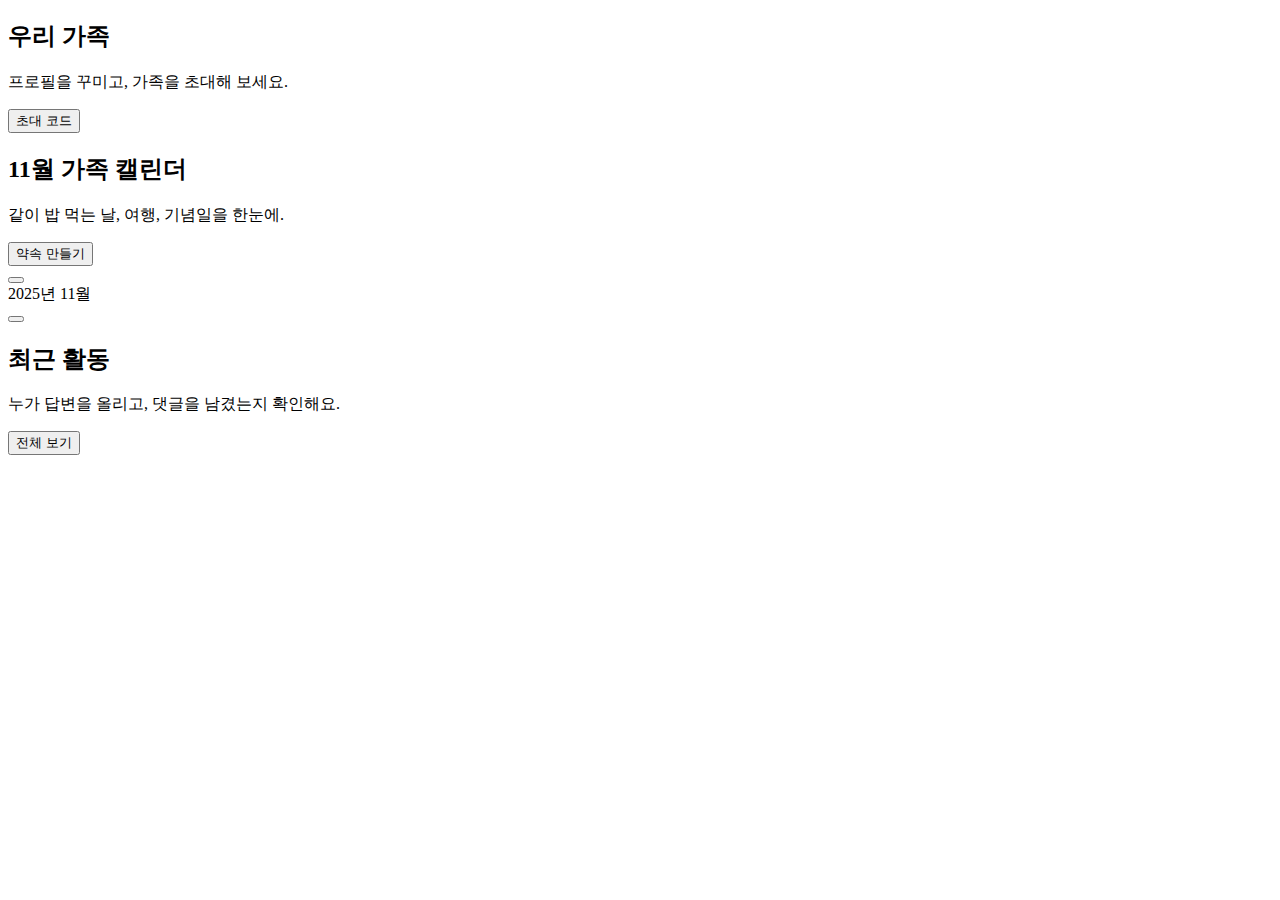
<file: src/main/resources/templates/fragments/sidebar.html>
<!DOCTYPE html>
<html xmlns:th="http://www.thymeleaf.org">
<body>
<aside class="sidebar"
       aria-label="가족 정보 및 일정 사이드바"
       th:fragment="sidebar">

    <!-- 가족 멤버 / 초대 -->
    <section class="card card-family">
        <header class="card-header">
            <div class="card-header-left">
                <h2 class="card-title">우리 가족</h2>
                <p class="card-subtitle">
                    프로필을 꾸미고, 가족을 초대해 보세요.
                </p>
            </div>
            <button class="btn btn-ghost" id="open-invite" type="button">
                초대 코드
            </button>
        </header>

        <div class="family-grid" id="family-grid">
            <!-- JS에서 멤버 카드들과 '멤버 추가' 버튼을 동적으로 렌더링 -->
        </div>
    </section>

    <!-- 캘린더 + 일정 -->
    <section class="card card-calendar">
        <header class="card-header">
            <div class="card-header-left">
                <h2 class="card-title">11월 가족 캘린더</h2>
                <p class="card-subtitle">
                    같이 밥 먹는 날, 여행, 기념일을 한눈에.
                </p>
            </div>
            <button class="btn btn-primary btn-sm" id="open-schedule-modal" type="button">
                약속 만들기
            </button>
        </header>

        <div class="calendar-shell">
            <div class="calendar-header">
                <button class="ghost-icon-btn" id="calendar-prev" type="button" aria-label="이전 달">
                    <span class="fh-icon-chevron-left"></span>
                </button>
                <div class="calendar-title" id="calendar-title">2025년 11월</div>
                <button class="ghost-icon-btn" id="calendar-next" type="button" aria-label="다음 달">
                    <span class="fh-icon-chevron-right"></span>
                </button>
            </div>
            <div class="calendar-grid" id="calendar-grid">
                <!-- dadam.ui.js에서 달력 렌더링 -->
            </div>
        </div>

        <!-- ✅ 일정 리스트: JS가 API 결과로 렌더 -->
        <div class="event-list" id="event-list"></div>
    </section>

    <!-- 최근 활동 / 알림 미리보기 -->
    <section class="card card-activity">
        <header class="card-header">
            <div class="card-header-left">
                <h2 class="card-title">최근 활동</h2>
                <p class="card-subtitle">
                    누가 답변을 올리고, 댓글을 남겼는지 확인해요.
                </p>
            </div>
            <button class="ghost-icon-btn" id="open-notifications-from-card" type="button">
                <span>전체 보기</span>
                <span class="fh-icon-chevron-right"></span>
            </button>
        </header>

        <ul class="activity-list" id="activity-list"></ul>
    </section>
</aside>
</body>
</html>
</file>
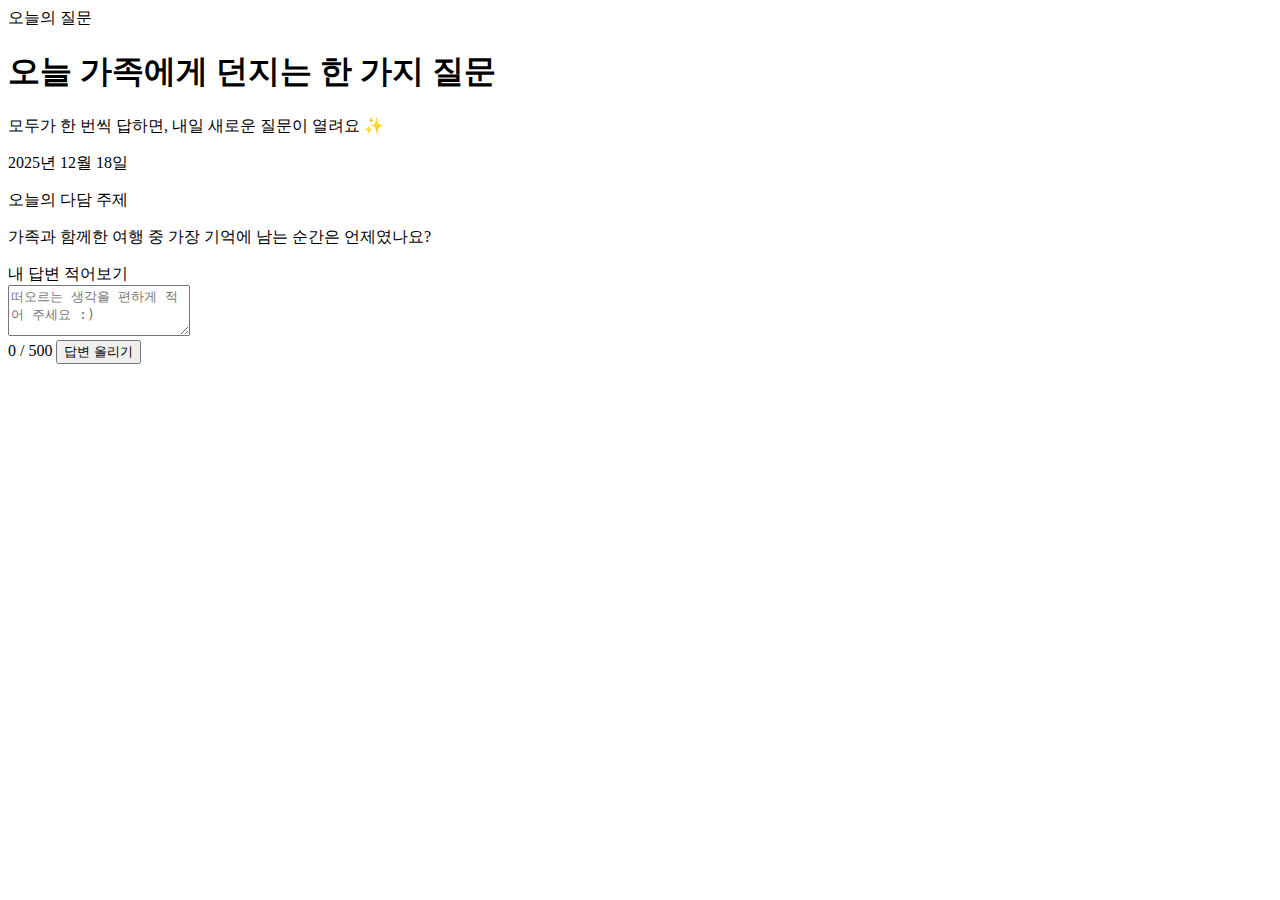
<file: src/main/resources/templates/fragments/today-question.html>
<!DOCTYPE html>
<html xmlns:th="http://www.thymeleaf.org">
<body>
<section class="card card-hero"
         aria-labelledby="today-question-title"
         th:fragment="today-question-card">

    <header class="card-header">
        <div class="card-header-left">
            <span class="pill pill-soft">오늘의 질문</span>
            <div class="card-title-wrap">
                <h1 class="card-title" id="today-question-title">
                    오늘 가족에게 던지는 한 가지 질문
                </h1>
                <p class="card-subtitle">
                    모두가 한 번씩 답하면, 내일 새로운 질문이 열려요 ✨
                </p>
            </div>
        </div>
        <div class="card-header-right">
            <div class="date-badge">
                <span id="today-label">2025년 12월 18일</span>
            </div>
<!--            <button class="ghost-icon-btn" id="open-question-archive" type="button">-->
<!--                <span class="fh-icon-calendar"></span>-->
<!--                <span>질문 선택</span>-->
<!--            </button>-->
        </div>
    </header>

    <div class="question-main">
        <div class="question-text-wrap">
            <p class="question-tagline">
                오늘의 다담 주제
            </p>

            <!-- ✅ 질문 ID를 data-question-id로 바인딩 -->
            <p
                    class="question-text"
                    id="today-question-text"
                    data-question-id=""
                    th:attr="data-question-id=${todayQuestion != null} ? ${todayQuestion.id} : null"
                    th:text="${todayQuestion != null} ? ${todayQuestion.content} : '가족과 함께한 여행 중 가장 기억에 남는 순간은 언제였나요?'"
            >
                가족과 함께한 여행 중 가장 기억에 남는 순간은 언제였나요?
            </p>

            <!-- ✅ 질문 만족도 조사 UI (프론트 전용) -->
<!--            <div class="question-meta">-->
<!--                <div class="question-rating">-->
<!--                    <span class="chip chip-outline question-rating-label">-->
<!--                        오늘의 질문은 어땠나요?-->
<!--                    </span>-->
<!--                    <div class="question-rating-buttons" role="group" aria-label="질문 만족도 선택">-->
<!--                        <button type="button"-->
<!--                                class="chip chip-soft question-rating-btn"-->
<!--                                data-rating="good">-->
<!--                            👍 좋았어요-->
<!--                        </button>-->
<!--                        <button type="button"-->
<!--                                class="chip chip-soft question-rating-btn"-->
<!--                                data-rating="ok">-->
<!--                            🙂 괜찮았어요-->
<!--                        </button>-->
<!--                        <button type="button"-->
<!--                                class="chip chip-soft question-rating-btn"-->
<!--                                data-rating="bad">-->
<!--                            🤔 별로였어요-->
<!--                        </button>-->
<!--                    </div>-->
<!--                    <p class="question-rating-status text-soft"-->
<!--                       id="question-rating-status"-->
<!--                       aria-live="polite"></p>-->
<!--                </div>-->
<!--            </div>-->
<!--        </div>-->

        <form class="answer-form" id="answer-form">
            <label class="field-label" for="answer-input">
                내 답변 적어보기
            </label>
            <div class="textarea-shell">
                <textarea
                        id="answer-input"
                        class="textarea"
                        rows="3"
                        placeholder="떠오르는 생각을 편하게 적어 주세요 :)"
                ></textarea>
                <div class="textarea-footer">
                    <div class="answer-actions">
                        <span class="length-hint" id="answer-length-hint">0 / 500</span>
                        <button class="btn btn-primary" type="submit">
                            답변 올리기
                        </button>
                    </div>
                </div>
            </div>
        </form>
    </div>
</section>
</body>
</html>
</file>
